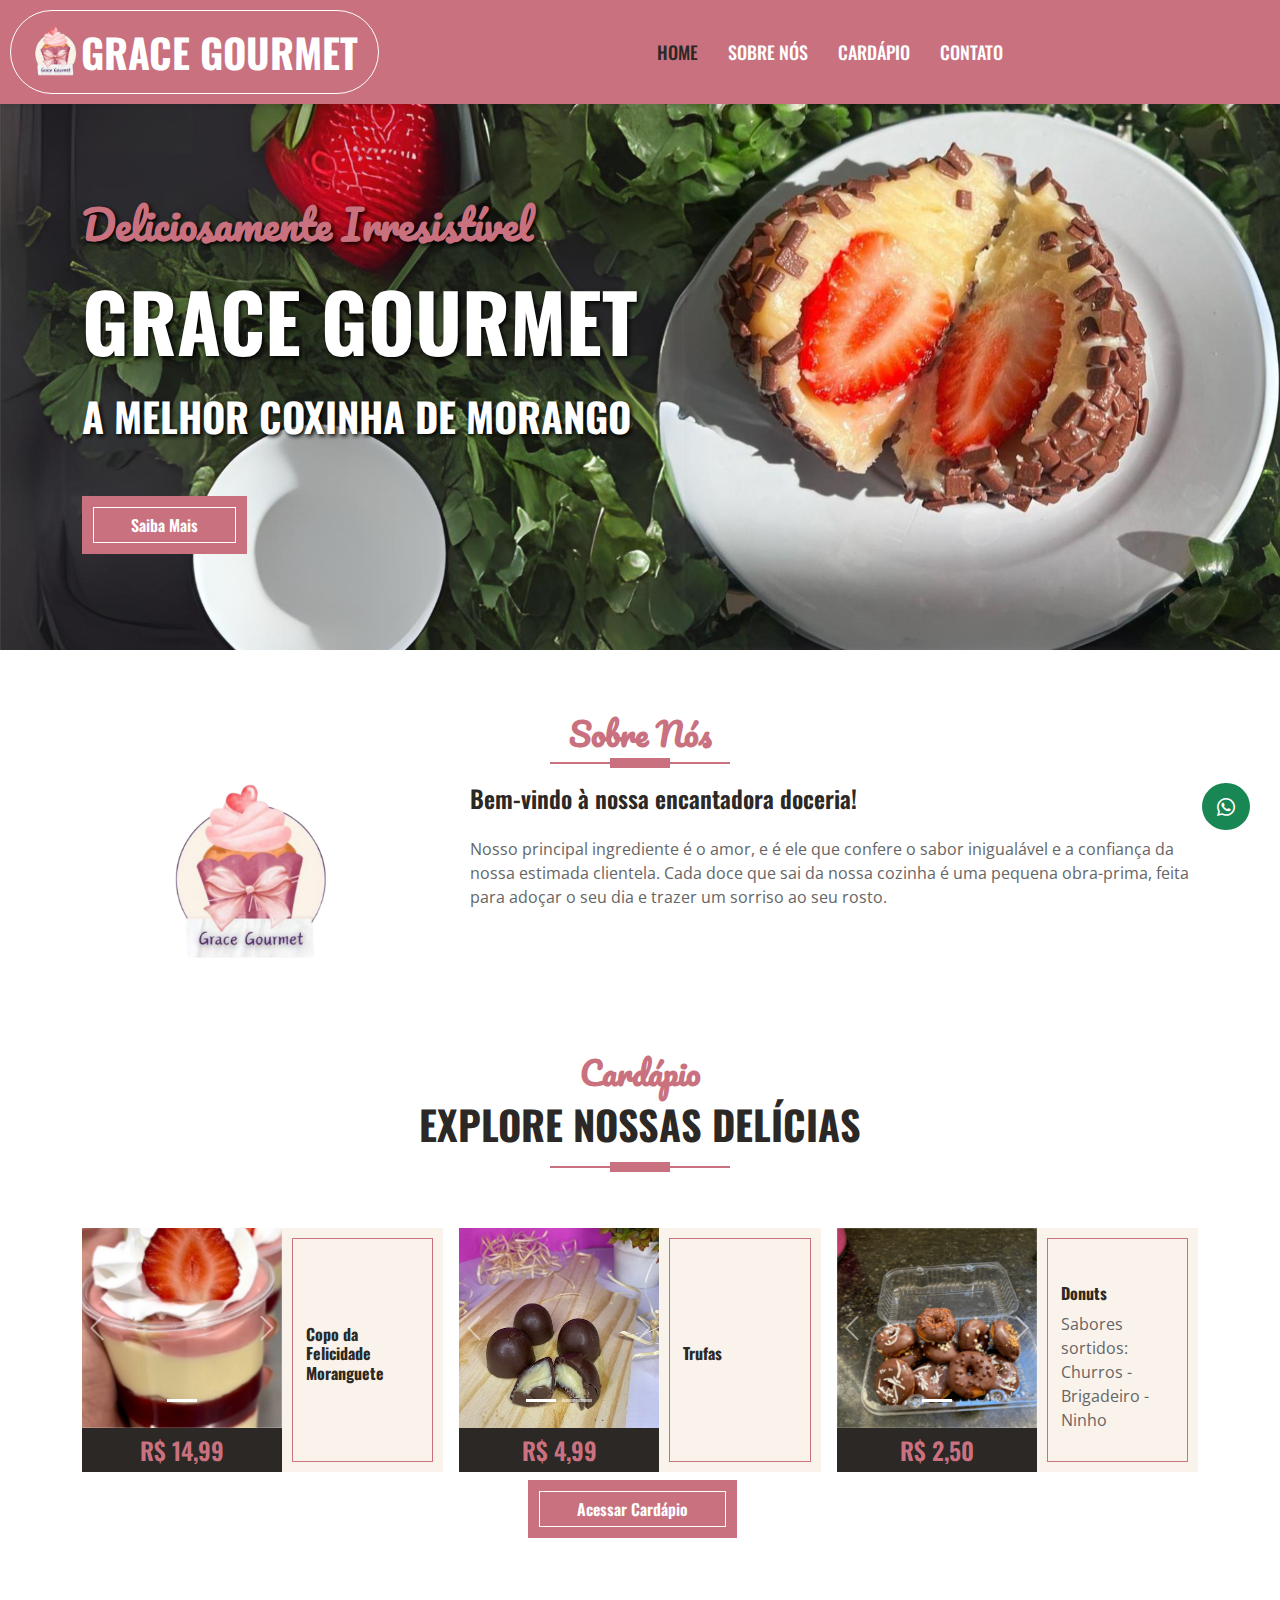
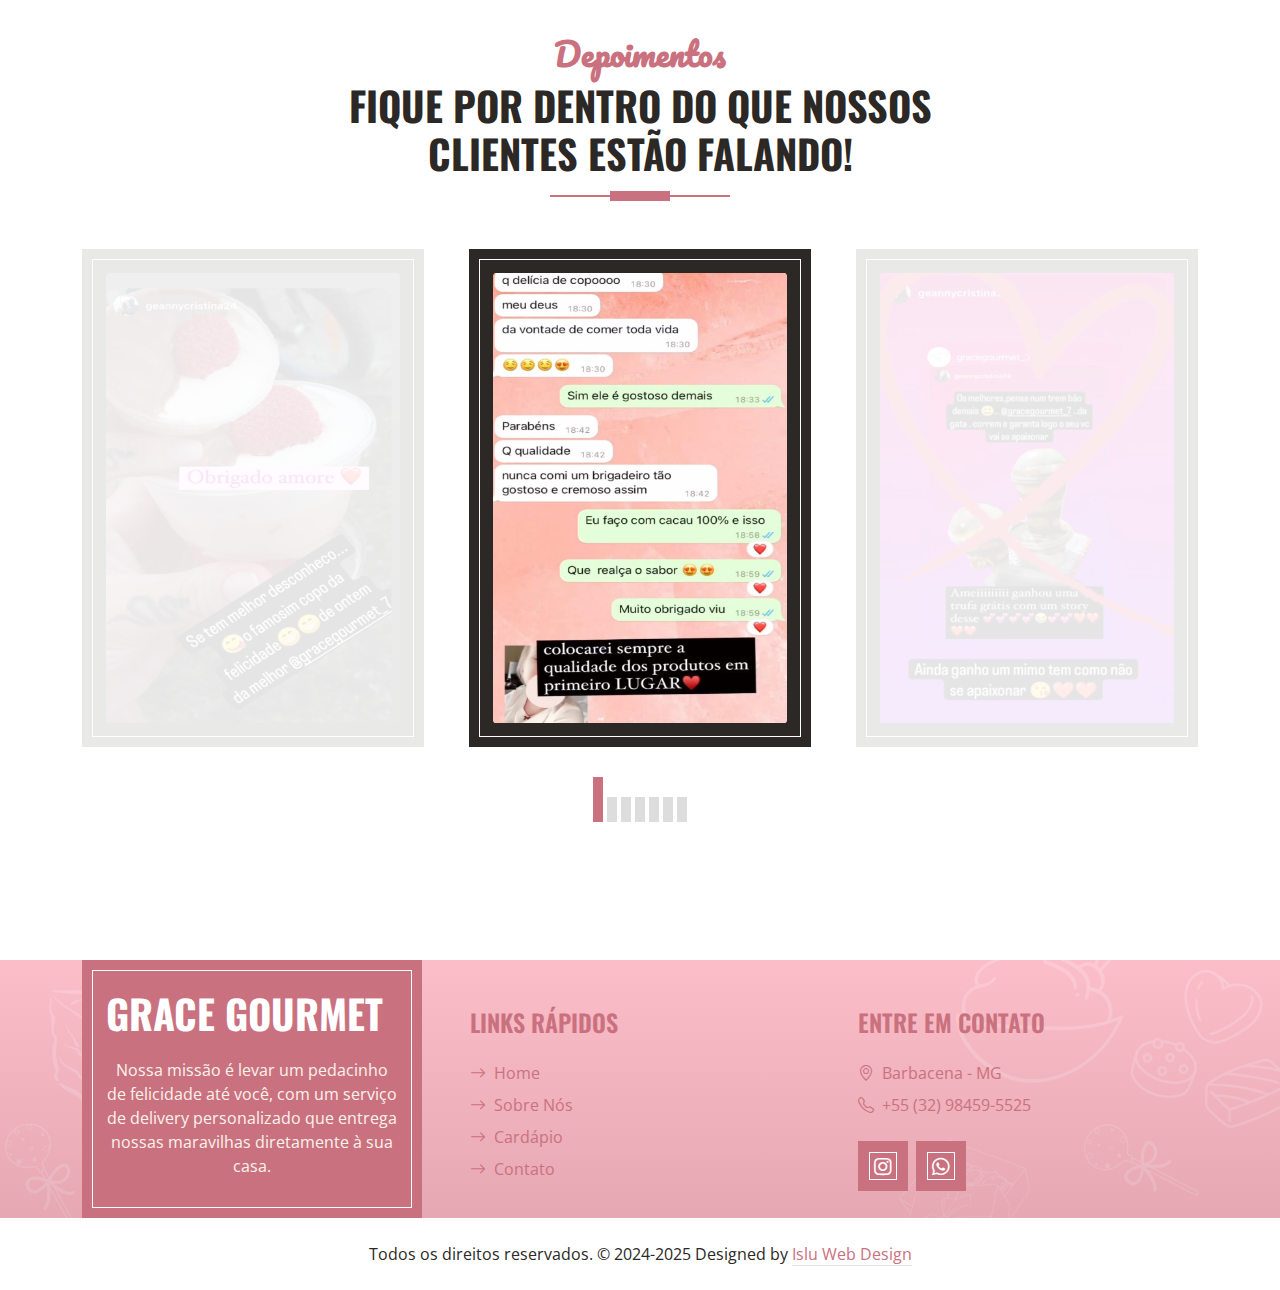
<file: index.html>
<!DOCTYPE html>
<html lang="pt-br">

<head>
    <meta charset="utf-8">
    <title>Grace Gourmet</title>
    <meta content="width=device-width, initial-scale=1.0" name="viewport">
    <meta name="keywords" content="Grace Gourmet, Doces, Confeitaria, Barbacena, Delivery, Doces Personalizados, Bolos, Tortas, Copos da Felicidade, Brownie, Bombom, Trufa, Islu Web Design">
    <meta content="Delivery Personalizado Grace Gourmet - ISLU Web Design" name="description">
    <meta property="og:image" content="img/logo_grace.png">
    <meta property="og:image:secure_url" content="img/logo_grace.png">
    <meta property="og:image:type" content="image/png">
    <meta property="og:image:width" content="800">
    <meta property="og:image:height" content="600">
    <meta property="og:image:alt" content="Grace Gourmet">
    <meta property="og:title" content="Grace Gourmet">
    <meta name="author" content="ISLU Web Design">
    <!-- Favicon -->
    <link href="img/logo_grace.png" rel="icon">

    <!-- Google Web Fonts -->
    <link rel="preconnect" href="https://fonts.googleapis.com">
    <link rel="preconnect" href="https://fonts.gstatic.com" crossorigin>
    <link href="https://fonts.googleapis.com/css2?family=Open+Sans:wght@400;600&family=Oswald:wght@500;600;700&family=Pacifico&display=swap" rel="stylesheet"> 

    <!-- Icon Font Stylesheet -->
    <link href="https://cdnjs.cloudflare.com/ajax/libs/font-awesome/5.10.0/css/all.min.css" rel="stylesheet">
    <link href="https://cdn.jsdelivr.net/npm/bootstrap-icons@1.4.1/font/bootstrap-icons.css" rel="stylesheet">

    <!-- Libraries Stylesheet -->
    <link href="lib/owlcarousel/assets/owl.carousel.min.css" rel="stylesheet">

    <!-- Customized Bootstrap Stylesheet -->
    <link href="css/bootstrap.min.css" rel="stylesheet">

    <!-- Template Stylesheet -->
    <link href="css/style.css" rel="stylesheet">
</head>

<body> 
    <!-- Navbar Start -->
    <nav class="navbar navbar-expand-lg bg-primary navbar-dark shadow-sm py-3 py-lg-0 px-3 px-lg-0">
        <a href="index.html" class="navbar-brand bg-primary d-inline-flex align-items-center justify-content-center py-3 logo-nav">  <!-- d-lg-none -->
            <img src="img/logo_grace.png" alt="Logo" style="width: 50px;">
            <h1 class="m-0 text-uppercase text-white">
                <!-- <i class="fa fa-birthday-cake fs-1 text-primary me-3"></i> -->
                Grace Gourmet
            </h1>
        </a>
        <button class="navbar-toggler" type="button" data-bs-toggle="collapse" data-bs-target="#navbarCollapse">
            <span class="navbar-toggler-icon"></span>
        </button>
        <div class="collapse navbar-collapse" id="navbarCollapse">
            <div class="navbar-nav ms-auto mx-lg-auto py-0">
                <a href="index.html" class="nav-item nav-link active">Home</a>
                <a href="about.html" class="nav-item nav-link">Sobre Nós</a>
                <a href="menu.html" class="nav-item nav-link">Cardápio</a>
                <a href="contact.html" class="nav-item nav-link">Contato</a> 
            </div> 
        </div>
    </nav>
    <!-- Navbar End -->

    <!-- Button WhatsApp -->  
    <a type="button" class="btn btn-success btn-lg btn-whatsapp" href="https://wa.link/m60xr7" target="_blank">
        <i class="bi bi-whatsapp"></i>
    </a>
    <!-- Button WhatsApp End -->

    <!-- Hero Start -->
    <div class="container-fluid bg-primary py-5 mb-5 hero-header">
        <div class="container py-5">
            <div class="row justify-content-start">
                <div class="col-lg-8 text-center text-lg-start">
                    <h1 class="font-secondary text-primary mb-4 text-shadow">Deliciosamente Irresistível</h1>
                    <h1 class="display-1 text-uppercase text-white text-shadow mb-4">Grace Gourmet</h1>
                    <h1 class="text-uppercase text-white text-shadow">A Melhor Coxinha de Morango</h1>
                    <div class="d-flex align-items-center justify-content-center justify-content-lg-start pt-5">
                        <a href="menu.html" class="btn btn-primary border-inner py-3 px-5 me-5">Saiba Mais</a> 
                    </div>
                </div>
            </div>
        </div>
    </div>
    <!-- Hero End --> 

    <!-- About Start -->
    <div class="container-fluid pt-3">
        <div class="container">
            <div class="section-title position-relative text-center mx-auto mb-3 pb-2" style="max-width: 600px;">
                <h2 class="text-primary font-secondary">Sobre Nós</h2>
                <!-- <h1 class="display-6 text-uppercase"> Bem Vindo a Grace Gourmet</h1> -->
            </div>
            <div class="row gx-5">
                <div class="col-lg-4 col-5 mb-3 mb-lg-0" style="vertical-align: middle;">
                    <div class="position-relative h-100" style="display: flex; justify-content: center; align-items: center; min-height: 100px; max-height: 180px; ">
                        <img class="position-absolute  h-100" src="img/logo_grace.png" style="object-fit: cover;">
                    </div>
                </div>
                <div class="col-lg-8 col-7 pb-5">
                    <h4 class="mb-4">Bem-vindo à nossa encantadora doceria! </h4>
                    <p class="mb-5">
                        Nosso principal ingrediente é o amor, e é ele que confere o sabor inigualável e a confiança da nossa estimada clientela. Cada doce que sai da nossa cozinha é uma pequena obra-prima, feita para adoçar o seu dia e trazer um sorriso ao seu rosto.
                    </p>
                </div>
            </div>
        </div>
    </div>
    <!-- About End -->

    <!-- Products Start -->
    <div class="container-fluid about py-5">
        <div class="container">
            <div class="section-title position-relative text-center mx-auto mb-5 pb-3" style="max-width: 600px;">
                <h2 class="text-primary font-secondary">Cardápio</h2>
                <h1 class="display-8 text-uppercase">Explore Nossas Delícias</h1>
            </div>
            <div class="tab-class text-center"> 
                <div class="row g-3" id="produtos-sortidos"></div>
                <div class="col-12 text-center">
                    <a href="menu.html" class="btn btn-primary border-inner py-3 px-5 me-3">Acessar Cardápio</a> 
                </div>
            </div> 
        </div>
    </div>
    <!-- Products End -->

    <!-- Testimonial Start -->
    <div class="container-fluid py-5">
        <div class="container">
            <div class="section-title position-relative text-center mx-auto mb-5 pb-3" style="max-width: 600px;">
                <h2 class="text-primary font-secondary">Depoimentos</h2>
                <h1 class="display-8 text-uppercase">Fique por dentro do que nossos clientes estão falando!</h1>
            </div>
            <div class="owl-carousel testimonial-carousel" id="testimonial-carousel">
                <div class="testimonial-item bg-dark text-white border-inner p-4">
                    <div class="d-flex align-items-center">
                        <img class="img-fluid flex-shrink-0" src="img/depoimentos/1.jpg" style=" height: 450px;"> 
                    </div> 
                </div>
                <div class="testimonial-item bg-dark text-white border-inner p-4">
                    <div class="d-flex align-items-center">
                        <img class="img-fluid flex-shrink-0" src="img/depoimentos/2.jpg" style=" height: 450px;"> 
                    </div>
                </div>
                <div class="testimonial-item bg-dark text-white border-inner p-4">
                    <div class="d-flex align-items-center">
                        <img class="img-fluid flex-shrink-0" src="img/depoimentos/3.jpg" style=" height: 450px;"> 
                    </div>
                </div>
                <div class="testimonial-item bg-dark text-white border-inner p-4">
                    <div class="d-flex align-items-center">
                        <img class="img-fluid flex-shrink-0" src="img/depoimentos/4.jpg" style=" height: 450px;"> 
                    </div>
                </div>
                <div class="testimonial-item bg-dark text-white border-inner p-4">
                    <div class="d-flex align-items-center">
                        <img class="img-fluid flex-shrink-0" src="img/depoimentos/5.jpg" style=" height: 450px;"> 
                    </div>
                </div>
                <div class="testimonial-item bg-dark text-white border-inner p-4">
                    <div class="d-flex align-items-center">
                        <img class="img-fluid flex-shrink-0" src="img/depoimentos/6.jpg" style=" height: 450px;"> 
                    </div>
                </div>
                <div class="testimonial-item bg-dark text-white border-inner p-4">
                    <div class="d-flex align-items-center">
                        <img class="img-fluid flex-shrink-0" src="img/depoimentos/7.jpg" style=" height: 450px;"> 
                    </div>
                </div>
                
            </div>
        </div>
    </div>
    <!-- Testimonial End -->
    

    <!-- Footer Start -->
    <div class="container-fluid bg-img text-secondary" style="margin-top: 90px">
        <div class="container">
            <div class="row gx-5">
                <div class="col-lg-4 col-md-6">
                    <div class="d-flex flex-column align-items-center justify-content-center text-center h-100 bg-primary border-inner p-4">
                        <a href="index.html" class="navbar-brand">
                            <h1 class="m-0 text-uppercase text-white">Grace Gourmet</h1>
                        </a>
                        <p class="mt-3">Nossa missão é levar um pedacinho de felicidade até você, com um serviço de delivery personalizado que entrega nossas maravilhas diretamente à sua casa.</p>
                    </div>
                </div>
                <div class="col-lg-8 col-md-6">
                    <div class="row gx-5">
                        <div class="col-lg-6 col-6 pt-5 mb-2">
                            <h4 class="text-primary text-uppercase mb-4"> Links Rápidos</h4>
                            <div class="d-flex flex-column justify-content-start">
                                <a class="mb-2" href="index.html"><i class="bi bi-arrow-right text-primary me-2"></i>Home</a>
                                <a class="mb-2" href="about.html"><i class="bi bi-arrow-right text-primary me-2"></i>Sobre Nós</a>
                                <a class="mb-2" href="menu.html"><i class="bi bi-arrow-right text-primary me-2"></i>Cardápio</a>
                                <a class="mb-2" href="contact.html"><i class="bi bi-arrow-right text-primary me-2"></i>Contato</a> 
                            </div>
                        </div> 
                        <div class="col-lg-6 col-6 pt-5 mb-3 text-primary">
                            <h4 class="text-primary text-uppercase mb-4">Entre em Contato</h4>
                            <div class="d-flex mb-2">
                                <i class="bi bi-geo-alt me-2"></i>
                                <p class="mb-0">Barbacena - MG</p>
                            </div>
                            <!-- <div class="d-flex mb-2">
                                <i class="bi bi-envelope-open me-2"></i>
                                <p class="mb-0">email@example.com</p>
                            </div> -->
                            <div class="d-flex mb-2">
                                <i class="bi bi-telephone me-2"></i>
                                <p class="mb-0">+55 (32) 98459-5525</p>
                            </div>
                            <div class="d-flex mt-4">
                                <a class="btn btn-lg btn-primary btn-lg-square border-inner rounded-0 me-2" href="https://www.instagram.com/gracegourmet_7/" target="_blank"><i class="fab fa-instagram fw-normal"></i></a>
                                <!-- <a class="btn btn-lg btn-primary btn-lg-square border-inner rounded-0 me-2" href="#"><i class="fab fa-facebook-f fw-normal"></i></a> -->
                                <a class="btn btn-lg btn-primary btn-lg-square border-inner rounded-0 me-2" href="https://wa.link/m60xr7" target="_blank"><i class="fab fa-whatsapp fw-normal"></i></a>
                            </div>
                        </div>
                        
                    </div>
                </div>
            </div>
        </div>
    </div>
    <div class="container-fluid text-dark py-4 bg-light">
        <div class="container text-center">
            <p class="mb-0"> Todos os direitos reservados. &copy; 2024-2025 Designed by <a class="text-primary border-bottom" href="https://www.instagram.com/islu.webdesign/" target="_blank">Islu Web Design</a></p>
        </div>
    </div>
    <!-- Footer End -->


    <!-- Back to Top -->
    <a href="#" class="btn btn-primary border-inner py-3 fs-4 back-to-top"><i class="bi bi-arrow-up"></i></a>


    <!-- JavaScript Libraries -->
    <script src="https://code.jquery.com/jquery-3.4.1.min.js"></script>
    <script src="https://cdn.jsdelivr.net/npm/bootstrap@5.0.0/dist/js/bootstrap.bundle.min.js"></script>
    <script src="lib/easing/easing.min.js"></script>
    <script src="lib/waypoints/waypoints.min.js"></script>
    <script src="lib/counterup/counterup.min.js"></script>
    <script src="lib/owlcarousel/owl.carousel.min.js"></script>
    
    <!-- Template Javascript --> 
    <script src="js/main.js"></script>
    <script src="js/produtos.js"></script>
</body>

</html>
</file>
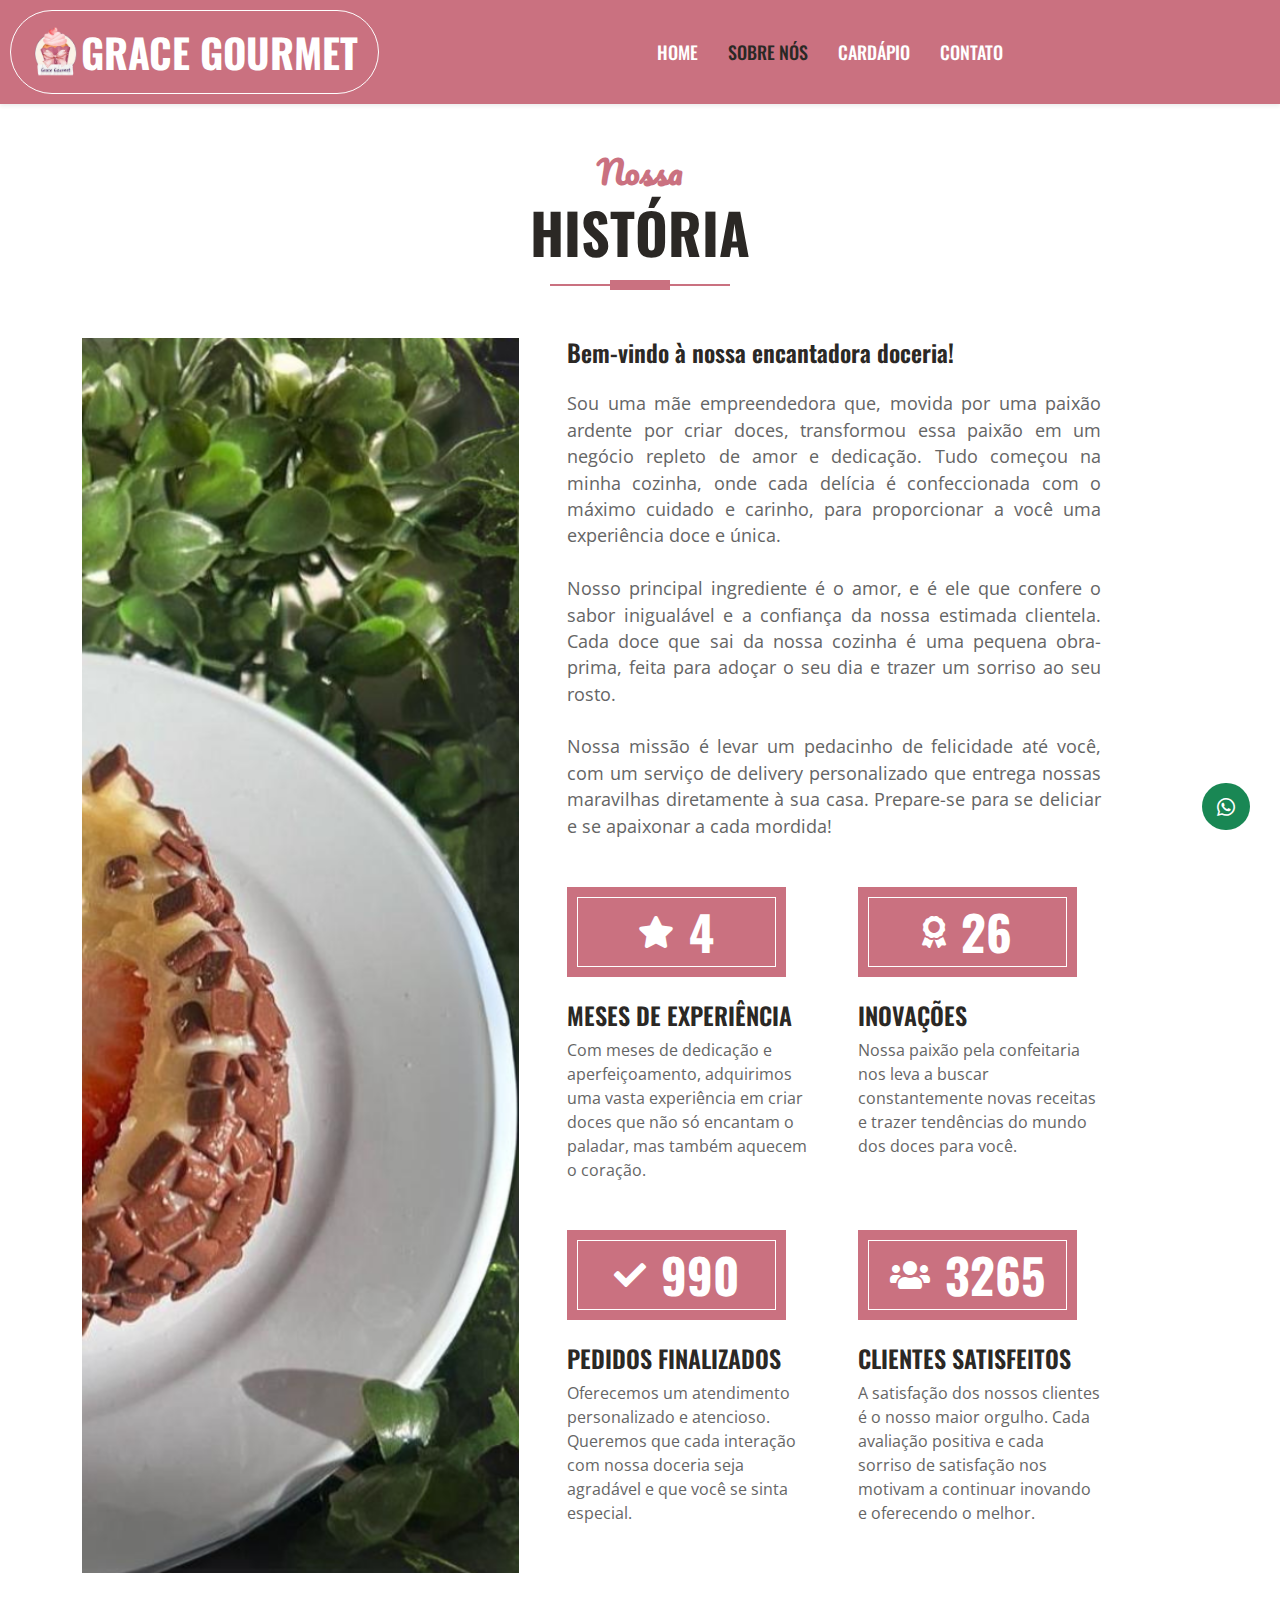
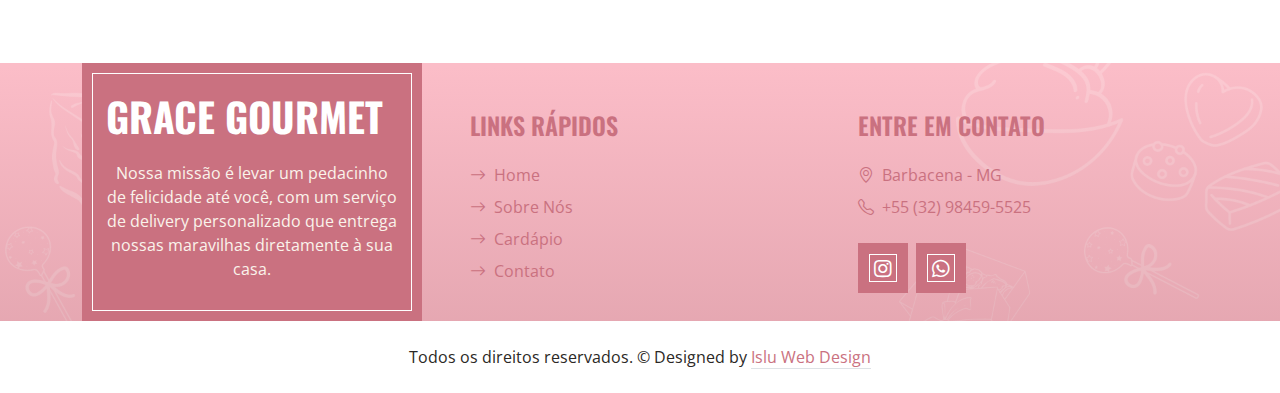
<file: about.html>
<!DOCTYPE html>
<html lang="pt-br">

<head>
    <meta charset="utf-8">
    <title>Grace Gourmet</title>

    <meta content="width=device-width, initial-scale=1.0" name="viewport">
    <meta name="keywords" content="Grace Gourmet, Doces, Confeitaria, Barbacena, Delivery, Doces Personalizados, Bolos, Tortas, Copos da Felicidade, Brownie, Bombom, Trufa, Islu Web Design">
    <meta content="Delivery Personalizado Grace Gourmet - ISLU Web Design" name="description">
    <meta name="author" content="ISLU Web Design">

    <!-- Favicon -->
    <link href="img/logo_grace.png" rel="icon">

    <!-- Google Web Fonts -->
    <link rel="preconnect" href="https://fonts.googleapis.com">
    <link rel="preconnect" href="https://fonts.gstatic.com" crossorigin>
    <link href="https://fonts.googleapis.com/css2?family=Open+Sans:wght@400;600&family=Oswald:wght@500;600;700&family=Pacifico&display=swap" rel="stylesheet"> 

    <!-- Icon Font Stylesheet -->
    <link href="https://cdnjs.cloudflare.com/ajax/libs/font-awesome/5.10.0/css/all.min.css" rel="stylesheet">
    <link href="https://cdn.jsdelivr.net/npm/bootstrap-icons@1.4.1/font/bootstrap-icons.css" rel="stylesheet">

    <!-- Libraries Stylesheet -->
    <link href="lib/owlcarousel/assets/owl.carousel.min.css" rel="stylesheet">

    <!-- Customized Bootstrap Stylesheet -->
    <link href="css/bootstrap.min.css" rel="stylesheet">

    <!-- Template Stylesheet -->
    <link href="css/style.css" rel="stylesheet">
</head>

<body>

    <!-- Navbar Start -->
    <nav class="navbar navbar-expand-lg bg-primary navbar-dark shadow-sm py-3 py-lg-0 px-3 px-lg-0">
        <a href="index.html" class="navbar-brand bg-primary d-inline-flex align-items-center justify-content-center py-3 logo-nav">  <!-- d-lg-none -->
            <img src="img/logo_grace.png" alt="Logo" style="width: 50px;">
            <h1 class="m-0 text-uppercase text-white">
                <!-- <i class="fa fa-birthday-cake fs-1 text-primary me-3"></i> -->
                Grace Gourmet
            </h1>
        </a>
        <button class="navbar-toggler" type="button" data-bs-toggle="collapse" data-bs-target="#navbarCollapse">
            <span class="navbar-toggler-icon"></span>
        </button>
        <div class="collapse navbar-collapse" id="navbarCollapse">
            <div class="navbar-nav ms-auto mx-lg-auto py-0">
                <a href="index.html" class="nav-item nav-link ">Home</a>
                <a href="about.html" class="nav-item nav-link active">Sobre Nós</a>
                <a href="menu.html" class="nav-item nav-link">Cardápio</a>
                <a href="contact.html" class="nav-item nav-link">Contato</a> 
            </div>
        </div>
    </nav>
    <!-- Navbar End -->

    <!-- Button WhatsApp -->  
    <a type="button" class="btn btn-success btn-lg btn-whatsapp" href="https://wa.link/m60xr7" target="_blank">
        <i class="bi bi-whatsapp"></i>
    </a>
    <!-- Button WhatsApp End -->

    <!-- About Start -->
    <div class="container-fluid pt-5">
        <div class="container">
            <div class="section-title position-relative text-center mx-auto mb-5 pb-3" style="max-width: 600px;">
                <h2 class="text-primary font-secondary">Nossa</h2>
                <h1 class="display-4 text-uppercase">História</h1>
            </div>
            <div class="row gx-5">
                <div class="col-lg-5 mb-5 mb-lg-0" style="min-height: 400px;">
                    <div class="position-relative h-100">
                        <img class="position-absolute w-100 h-100 about-capa" src="img/capa.png" >
                    </div>
                </div>
                <div class="col-lg-6 pb-5">
                    <h4 class="mb-4">Bem-vindo à nossa encantadora doceria!</h4>
                    <p class="mb-5" style="text-align: justify; font-size: 1.1rem;">
                        Sou uma mãe empreendedora que, movida por uma paixão ardente por criar doces, transformou essa paixão em um negócio repleto de amor e dedicação. Tudo começou na minha cozinha, onde cada delícia é confeccionada com o máximo cuidado e carinho, para proporcionar a você uma experiência doce e única.
                        <br><br>
                        Nosso principal ingrediente é o amor, e é ele que confere o sabor inigualável e a confiança da nossa estimada clientela. Cada doce que sai da nossa cozinha é uma pequena obra-prima, feita para adoçar o seu dia e trazer um sorriso ao seu rosto.
                        <br><br>
                        Nossa missão é levar um pedacinho de felicidade até você, com um serviço de delivery personalizado que entrega nossas maravilhas diretamente à sua casa. Prepare-se para se deliciar e se apaixonar a cada mordida! 
                    </p>
                    <div class="row g-5">
                        <div class="col-sm-6">
                            <div class="d-flex align-items-center justify-content-center bg-primary border-inner mb-4" style="width: 90%; gap:15px; height: 90px;">
                                <i class="fa fa-star fa-2x text-white"></i> 
                                <h1 class="display-5 text-white mb-0" data-toggle="counter-up">10</h1>
                            </div>
                            <h4 class="text-uppercase">Meses de Experiência</h4>
                            <p class="mb-0">
                                Com meses de dedicação e aperfeiçoamento, adquirimos uma vasta experiência em criar doces que não só encantam o paladar, mas também aquecem o coração.
                            </p>
                        </div> 
                        
                        <div class="col-sm-6">
                            <div class="d-flex align-items-center justify-content-center bg-primary border-inner mb-4" style="width: 90%; gap:15px; height: 90px;">
                                <i class="fa fa-award fa-2x text-white"></i> 
                                <h1 class="display-5 text-white mb-0" data-toggle="counter-up">70</h1>
                            </div>
                            <h4 class="text-uppercase">Inovações</h4>
                            <p class="mb-0">Nossa paixão pela confeitaria nos leva a buscar constantemente novas receitas e trazer tendências do mundo dos doces para você.</p>
                        </div> 
                        
                        <div class="col-sm-6">
                            <div class="d-flex align-items-center justify-content-center bg-primary border-inner mb-4" style="width: 90%; gap:15px; height: 90px;">
                                <i class="fa fa-check fa-2x text-white"></i> 
                                <h1 class="display-5 text-white mb-0" data-toggle="counter-up">990</h1>
                            </div>
                            <h4 class="text-uppercase">Pedidos Finalizados</h4>
                            <p class="mb-0">Oferecemos um atendimento personalizado e atencioso. Queremos que cada interação com nossa doceria seja agradável e que você se sinta especial.</p>
                        </div> 
                        
                        <div class="col-sm-6">
                            <div class="d-flex align-items-center justify-content-center bg-primary border-inner mb-4" style="width: 90%; gap:15px; height: 90px;">
                                <i class="fa fa-users fa-2x text-white"></i> 
                                <h1 class="display-5 text-white mb-0" data-toggle="counter-up">3265</h1>
                            </div>
                            <h4 class="text-uppercase">Clientes Satisfeitos</h4>
                            <p class="mb-0">A satisfação dos nossos clientes é o nosso maior orgulho. Cada avaliação positiva e cada sorriso de satisfação nos motivam a continuar inovando e oferecendo o melhor.</p>
                        </div> 
                    </div>
                </div>
            </div>
        </div>
    </div>
    <!-- About End -->


    <!-- Footer Start -->
    <div class="container-fluid bg-img text-secondary" style="margin-top: 90px">
        <div class="container">
            <div class="row gx-5">
                <div class="col-lg-4 col-md-6">
                    <div class="d-flex flex-column align-items-center justify-content-center text-center h-100 bg-primary border-inner p-4">
                        <a href="index.html" class="navbar-brand">
                            <h1 class="m-0 text-uppercase text-white">Grace Gourmet</h1>
                        </a>
                        <p class="mt-3">Nossa missão é levar um pedacinho de felicidade até você, com um serviço de delivery personalizado que entrega nossas maravilhas diretamente à sua casa.</p>
                    </div>
                </div>
                <div class="col-lg-8 col-md-6">
                    <div class="row gx-5">
                        <div class="col-lg-6 col-6 pt-5 mb-2">
                            <h4 class="text-primary text-uppercase mb-4"> Links Rápidos</h4>
                            <div class="d-flex flex-column justify-content-start">
                                <a class="mb-2" href="index.html"><i class="bi bi-arrow-right text-primary me-2"></i>Home</a>
                                <a class="mb-2" href="about.html"><i class="bi bi-arrow-right text-primary me-2"></i>Sobre Nós</a>
                                <a class="mb-2" href="menu.html"><i class="bi bi-arrow-right text-primary me-2"></i>Cardápio</a>
                                <a class="mb-2" href="contact.html"><i class="bi bi-arrow-right text-primary me-2"></i>Contato</a> 
                            </div>
                        </div> 
                        <div class="col-lg-6 col-6 pt-5 mb-3 text-primary">
                            <h4 class="text-primary text-uppercase mb-4">Entre em Contato</h4>
                            <div class="d-flex mb-2">
                                <i class="bi bi-geo-alt me-2"></i>
                                <p class="mb-0">Barbacena - MG</p>
                            </div>
                            <!-- <div class="d-flex mb-2">
                                <i class="bi bi-envelope-open me-2"></i>
                                <p class="mb-0">email@example.com</p>
                            </div> -->
                            <div class="d-flex mb-2">
                                <i class="bi bi-telephone me-2"></i>
                                <p class="mb-0">+55 (32) 98459-5525</p>
                            </div>
                            <div class="d-flex mt-4">
                                <a class="btn btn-lg btn-primary btn-lg-square border-inner rounded-0 me-2" href="https://www.instagram.com/gracegourmet_7/" target="_blank"><i class="fab fa-instagram fw-normal"></i></a>
                                <!-- <a class="btn btn-lg btn-primary btn-lg-square border-inner rounded-0 me-2" href="#"><i class="fab fa-facebook-f fw-normal"></i></a> -->
                                <a class="btn btn-lg btn-primary btn-lg-square border-inner rounded-0 me-2" href="https://wa.link/m60xr7" target="_blank"><i class="fab fa-whatsapp fw-normal"></i></a>
                            </div>
                        </div>
                        
                    </div>
                </div>
            </div>
        </div>
    </div>
    <div class="container-fluid text-dark py-4 bg-light">
        <div class="container text-center">
            <p class="mb-0"> Todos os direitos reservados. &copy; Designed by <a class="text-primary border-bottom" href="https://www.instagram.com/islu.webdesign/" target="_blank">Islu Web Design</a></p>
        </div>
    </div>
    <!-- Footer End -->


    <!-- Back to Top -->
    <a href="#" class="btn btn-primary border-inner py-3 fs-4 back-to-top"><i class="bi bi-arrow-up"></i></a>


    <!-- JavaScript Libraries -->
    <script src="https://code.jquery.com/jquery-3.4.1.min.js"></script>
    <script src="https://cdn.jsdelivr.net/npm/bootstrap@5.0.0/dist/js/bootstrap.bundle.min.js"></script>
    <script src="lib/easing/easing.min.js"></script>
    <script src="lib/waypoints/waypoints.min.js"></script>
    <script src="lib/counterup/counterup.min.js"></script>
    <script src="lib/owlcarousel/owl.carousel.min.js"></script>

    <!-- Template Javascript -->
    <script src="js/main.js"></script>
</body>

</html>
</file>
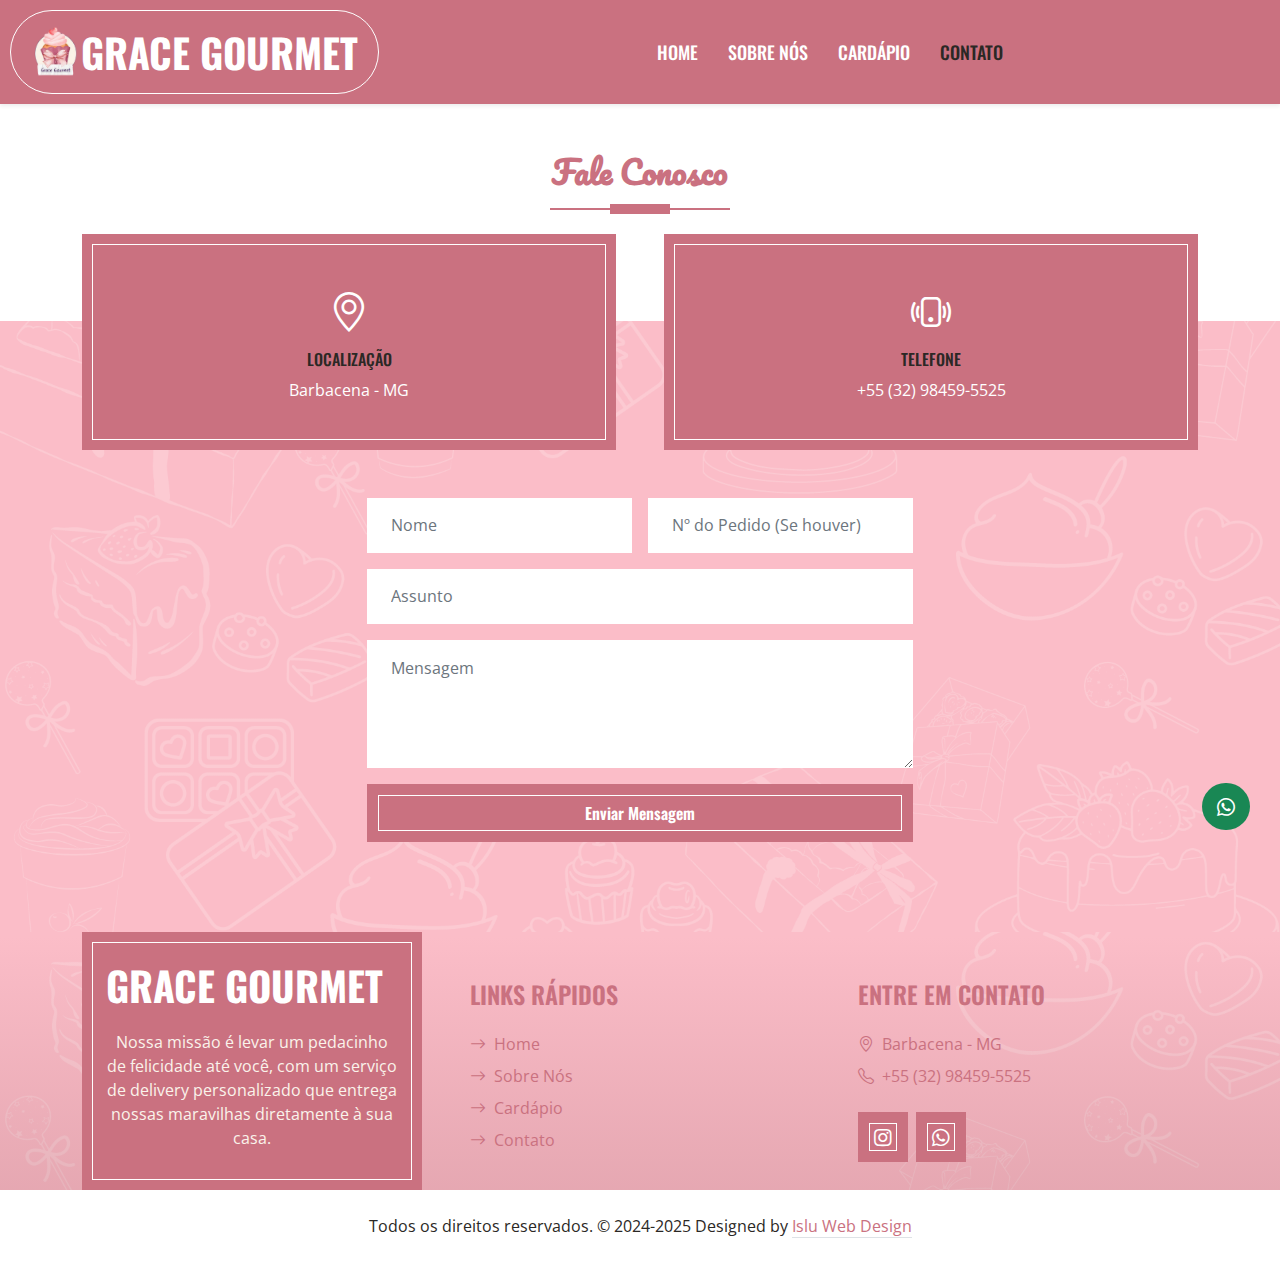
<file: contact.html>
<!DOCTYPE html>
<html lang="pt-br">

<head>
    <meta charset="utf-8">
    <title>Grace Gourmet</title>
    <meta content="width=device-width, initial-scale=1.0" name="viewport">
    <meta name="keywords" content="Grace Gourmet, Doces, Confeitaria, Barbacena, Delivery, Doces Personalizados, Bolos, Tortas, Copos da Felicidade, Brownie, Bombom, Trufa, Islu Web Design">
    <meta content="Delivery Personalizado Grace Gourmet - ISLU Web Design" name="description">
    <meta name="author" content="ISLU Web Design">

    <!-- Favicon -->
    <link href="img/logo_grace.png" rel="icon">

    <!-- Google Web Fonts -->
    <link rel="preconnect" href="https://fonts.googleapis.com">
    <link rel="preconnect" href="https://fonts.gstatic.com" crossorigin>
    <link href="https://fonts.googleapis.com/css2?family=Open+Sans:wght@400;600&family=Oswald:wght@500;600;700&family=Pacifico&display=swap" rel="stylesheet"> 

    <!-- Icon Font Stylesheet -->
    <link href="https://cdnjs.cloudflare.com/ajax/libs/font-awesome/5.10.0/css/all.min.css" rel="stylesheet">
    <link href="https://cdn.jsdelivr.net/npm/bootstrap-icons@1.4.1/font/bootstrap-icons.css" rel="stylesheet">

    <!-- Libraries Stylesheet -->
    <link href="lib/owlcarousel/assets/owl.carousel.min.css" rel="stylesheet">

    <!-- Customized Bootstrap Stylesheet -->
    <link href="css/bootstrap.min.css" rel="stylesheet">

    <!-- Template Stylesheet -->
    <link href="css/style.css" rel="stylesheet">
</head>

<body> 
    <!-- Navbar Start -->
    <nav class="navbar navbar-expand-lg bg-primary navbar-dark shadow-sm py-3 py-lg-0 px-3 px-lg-0">
        <a href="index.html" class="navbar-brand bg-primary d-inline-flex align-items-center justify-content-center py-3 logo-nav">  <!-- d-lg-none -->
            <img src="img/logo_grace.png" alt="Logo" style="width: 50px;">
            <h1 class="m-0 text-uppercase text-white">
                <!-- <i class="fa fa-birthday-cake fs-1 text-primary me-3"></i> -->
                Grace Gourmet
            </h1>
        </a>
        <button class="navbar-toggler" type="button" data-bs-toggle="collapse" data-bs-target="#navbarCollapse">
            <span class="navbar-toggler-icon"></span>
        </button>
        <div class="collapse navbar-collapse" id="navbarCollapse">
            <div class="navbar-nav ms-auto mx-lg-auto py-0">
                <a href="index.html" class="nav-item nav-link ">Home</a>
                <a href="about.html" class="nav-item nav-link">Sobre Nós</a>
                <a href="menu.html" class="nav-item nav-link">Cardápio</a>
                <a href="contact.html" class="nav-item nav-link active">Contato</a> 
            </div>
        </div>
    </nav>
    <!-- Navbar End --> 

    <!-- Button WhatsApp -->  
        <a type="button" class="btn btn-success btn-lg btn-whatsapp" href="https://wa.link/m60xr7" target="_blank">
            <i class="bi bi-whatsapp"></i>
        </a>
    <!-- Button WhatsApp End -->

    <div class="section-title position-relative text-center mx-auto pb-3 mt-5" style="max-width: 600px;">
        <h2 class="text-primary font-secondary">Fale Conosco</h2> 
    </div>

    <!-- Contact Start -->
    <div class="container-fluid contact position-relative px-5" style="margin-top: 20px;">
        <div class="container"> 

            <div class="row g-5 mb-5">
                <div class="col-lg-6 col-md-6">
                    <div class="bg-primary border-inner text-center text-white p-5">
                        <i class="bi bi-geo-alt fs-1 text-white"></i>
                        <h6 class="text-uppercase my-2">Localização</h6>
                        <span>Barbacena - MG</span>
                    </div>
                </div>
                <!-- <div class="col-lg-4 col-md-6">
                    <div class="bg-primary border-inner text-center text-white p-5">
                        <i class="bi bi-envelope-open fs-1 text-white"></i>
                        <h6 class="text-uppercase my-2">E-mail</h6>
                        <span>email@example.com</span>
                    </div>
                </div> -->
                <div class="col-lg-6 col-md-6">
                    <div class="bg-primary border-inner text-center text-white p-5">
                        <i class="bi bi-phone-vibrate fs-1 text-white"></i>
                        <h6 class="text-uppercase my-2">Telefone</h6>
                        <span>+55 (32) 98459-5525</span>
                    </div>
                </div>
            </div>
            <div class="row justify-content-center">
                <div class="col-lg-6">
                    <form>
                        <div class="row g-3">
                            <div class="col-sm-6">
                                <input type="text" class="form-control bg-light border-0 px-4" placeholder="Nome" style="height: 55px;" id="nome">
                            </div>
                            <!-- <div class="col-sm-6">
                                <input type="email" class="form-control bg-light border-0 px-4" placeholder="E-mail" style="height: 55px;" id="email">
                            </div> -->
                            <div class="col-sm-6">
                                <input type="number" class="form-control bg-light border-0 px-4" placeholder="Nº do Pedido (Se houver)" style="height: 55px;" id="pedido">
                            </div>
                            <div class="col-sm-12">
                                <input type="text" class="form-control bg-light border-0 px-4" placeholder="Assunto" style="height: 55px;" id="assunto">
                            </div>
                            <div class="col-sm-12">
                                <textarea class="form-control bg-light border-0 px-4 py-3" rows="4" placeholder="Mensagem" id="mensagem"></textarea>
                            </div>
                            <div class="col-sm-12">
                                <button class="btn btn-primary border-inner w-100 py-3" type="button" onclick="sendMessage()">Enviar Mensagem</button>
                            </div>
                        </div>
                    </form>
                </div>
            </div>
        </div>
    </div>
    <!-- Contact End -->


   <!-- Footer Start -->
   <div class="container-fluid bg-img text-secondary" style="margin-top: 90px">
    <div class="container">
        <div class="row gx-5">
            <div class="col-lg-4 col-md-6">
                <div class="d-flex flex-column align-items-center justify-content-center text-center h-100 bg-primary border-inner p-4">
                    <a href="index.html" class="navbar-brand">
                        <h1 class="m-0 text-uppercase text-white">Grace Gourmet</h1>
                    </a>
                    <p class="mt-3">Nossa missão é levar um pedacinho de felicidade até você, com um serviço de delivery personalizado que entrega nossas maravilhas diretamente à sua casa.</p>
                </div>
            </div>
            <div class="col-lg-8 col-md-6">
                <div class="row gx-5">
                    <div class="col-lg-6 col-6 pt-5 mb-2">
                        <h4 class="text-primary text-uppercase mb-4"> Links Rápidos</h4>
                        <div class="d-flex flex-column justify-content-start">
                            <a class="mb-2" href="index.html"><i class="bi bi-arrow-right text-primary me-2"></i>Home</a>
                            <a class="mb-2" href="about.html"><i class="bi bi-arrow-right text-primary me-2"></i>Sobre Nós</a>
                            <a class="mb-2" href="menu.html"><i class="bi bi-arrow-right text-primary me-2"></i>Cardápio</a>
                            <a class="mb-2" href="contact.html"><i class="bi bi-arrow-right text-primary me-2"></i>Contato</a> 
                        </div>
                    </div> 
                    <div class="col-lg-6 col-6 pt-5 mb-3 text-primary">
                        <h4 class="text-primary text-uppercase mb-4">Entre em Contato</h4>
                        <div class="d-flex mb-2">
                            <i class="bi bi-geo-alt me-2"></i>
                            <p class="mb-0">Barbacena - MG</p>
                        </div>
                        <!-- <div class="d-flex mb-2">
                            <i class="bi bi-envelope-open me-2"></i>
                            <p class="mb-0">email@example.com</p>
                        </div> -->
                        <div class="d-flex mb-2">
                            <i class="bi bi-telephone me-2"></i>
                            <p class="mb-0">+55 (32) 98459-5525</p>
                        </div>
                        <div class="d-flex mt-4">
                            <a class="btn btn-lg btn-primary btn-lg-square border-inner rounded-0 me-2" href="https://www.instagram.com/gracegourmet_7/" target="_blank"><i class="fab fa-instagram fw-normal"></i></a>
                            <!-- <a class="btn btn-lg btn-primary btn-lg-square border-inner rounded-0 me-2" href="#"><i class="fab fa-facebook-f fw-normal"></i></a> -->
                            <a class="btn btn-lg btn-primary btn-lg-square border-inner rounded-0 me-2" href="https://wa.link/m60xr7" target="_blank"><i class="fab fa-whatsapp fw-normal"></i></a>
                        </div>
                    </div>
                    
                </div>
            </div>
        </div>
    </div>
</div>
<div class="container-fluid text-dark py-4 bg-light">
    <div class="container text-center">
        <p class="mb-0"> Todos os direitos reservados. &copy; 2024-2025 Designed by <a class="text-primary border-bottom" href="https://www.instagram.com/islu.webdesign/" target="_blank">Islu Web Design</a></p>
    </div>
</div>
<!-- Footer End -->


    <!-- Back to Top -->
    <a href="#" class="btn btn-primary border-inner py-3 fs-4 back-to-top"><i class="bi bi-arrow-up"></i></a>


    <!-- JavaScript Libraries -->
    <script src="https://code.jquery.com/jquery-3.4.1.min.js"></script>
    <script src="https://cdn.jsdelivr.net/npm/bootstrap@5.0.0/dist/js/bootstrap.bundle.min.js"></script>
    <script src="lib/easing/easing.min.js"></script>
    <script src="lib/waypoints/waypoints.min.js"></script>
    <script src="lib/counterup/counterup.min.js"></script>
    <script src="lib/owlcarousel/owl.carousel.min.js"></script>

    <!-- Template Javascript -->
    <script src="js/main.js"></script>
    <script src="js/contact.js"></script>
</body>

</html>
</file>
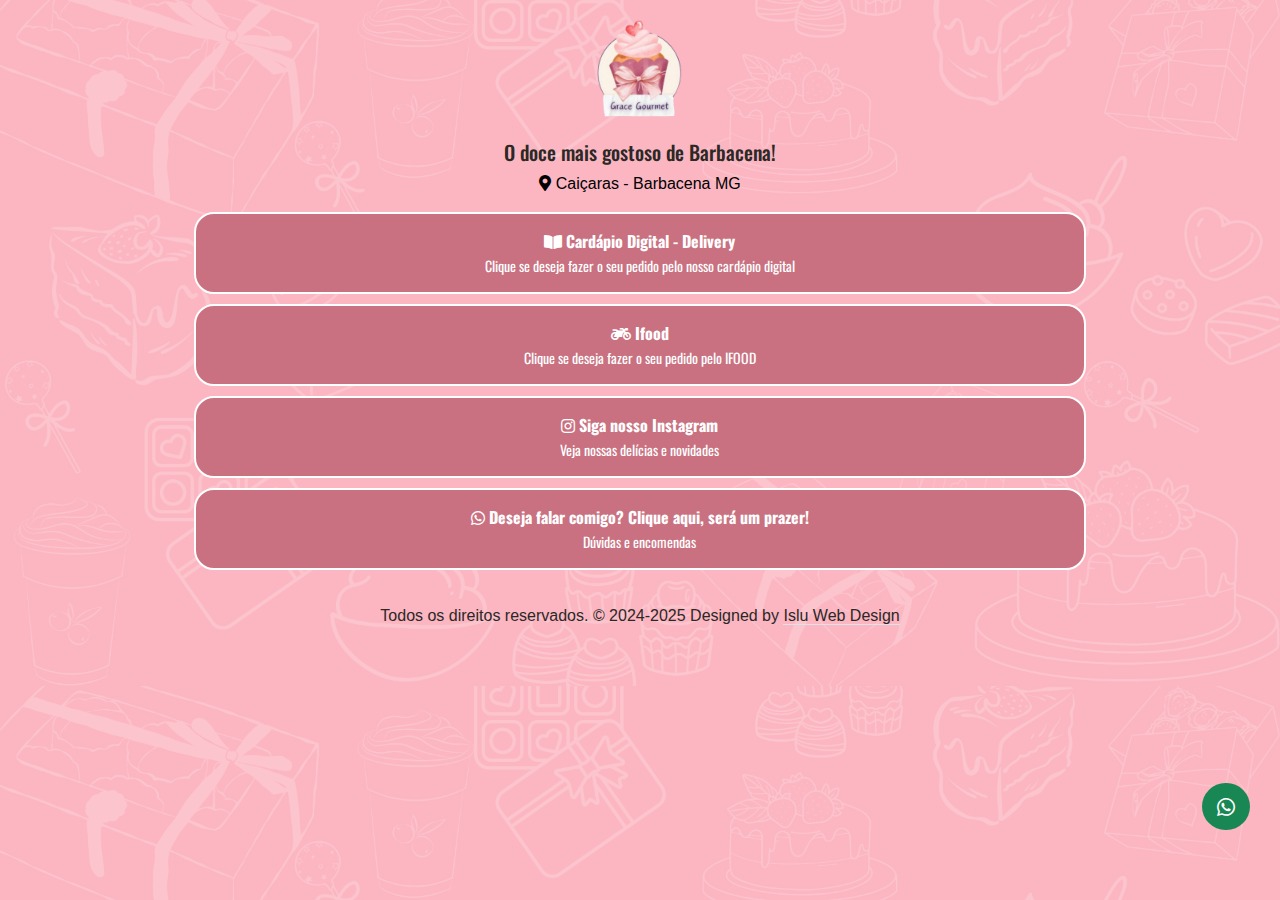
<file: links.html>
<!DOCTYPE html>
<html lang="pt-br">

<head>
    <meta charset="utf-8">
    <title>Grace Gourmet</title>
    <meta content="width=device-width, initial-scale=1.0" name="viewport">
    <meta name="keywords" content="Grace Gourmet, Doces, Confeitaria, Barbacena, Delivery, Doces Personalizados, Bolos, Tortas, Copos da Felicidade, Brownie, Bombom, Trufa, Islu Web Design">
    <meta content="Delivery Personalizado Grace Gourmet - ISLU Web Design" name="description">
    <meta property="og:image" content="img/logo_grace.png">
    <meta property="og:image:secure_url" content="img/logo_grace.png">
    <meta property="og:image:type" content="image/png">
    <meta property="og:image:width" content="800">
    <meta property="og:image:height" content="600">
    <meta property="og:image:alt" content="Grace Gourmet">
    <meta property="og:title" content="Grace Gourmet">
    <meta name="author" content="ISLU Web Design">
    <!-- Favicon -->
    <link href="img/logo_grace.png" rel="icon">

    <!-- Google Web Fonts -->
    <link rel="preconnect" href="https://fonts.googleapis.com">
    <link rel="preconnect" href="https://fonts.gstatic.com" crossorigin>
    <link href="https://fonts.googleapis.com/css2?family=Open+Sans:wght@400;600&family=Oswald:wght@500;600;700&family=Pacifico&display=swap" rel="stylesheet"> 

    <!-- Icon Font Stylesheet -->
    <link href="https://cdnjs.cloudflare.com/ajax/libs/font-awesome/5.10.0/css/all.min.css" rel="stylesheet">
    <link href="https://cdn.jsdelivr.net/npm/bootstrap-icons@1.4.1/font/bootstrap-icons.css" rel="stylesheet">

    <!-- Libraries Stylesheet -->
    <link href="lib/owlcarousel/assets/owl.carousel.min.css" rel="stylesheet">

    <!-- Customized Bootstrap Stylesheet -->
    <link href="css/bootstrap.min.css" rel="stylesheet">

    <!-- Template Stylesheet -->
    <link href="css/style.css" rel="stylesheet">
</head>

<body> 

    <style>
        body {
            background-color: #ffffff;
            background-image: url('img/bg.png');
            background-size: cover;
            background-position: center;
            text-align: center;
            font-family: Arial, sans-serif;
        }
        .logo {
            margin: 20px 0;
        }
        .btn-custom {
            background-color: #c97180;
            color: #ffffff;
            font-weight: bold;
            border-radius: 20px;
            padding: 15px;
            width: 80%;
            margin: 10px auto;
            display: block;
            border: 2px solid #ffffff;
        }

        small{
            font-weight: normal;
        }

        .btn-custom:hover {
            background-color: #c97180;
            color: #000000;
        }
        .icons a {
            margin: 0 10px;
            font-size: 24px;
            color: #5a2d2d;
        }

        .text-muted{
            color: #000000 !important;
        }
    </style>

    <!-- Button WhatsApp -->  
    <a type="button" class="btn btn-success btn-lg btn-whatsapp" href="https://wa.link/m60xr7" target="_blank">
        <i class="bi bi-whatsapp"></i>
    </a>
    <!-- Button WhatsApp End -->

    <div class="container text-center">
        <img src="img/logo_grace.png" alt="Elite dos Doces" class="logo" width="100">
        <h5 class="text-dark">
            O doce mais gostoso de Barbacena!
        </h5>
        <p class="text-muted"><i class="fas fa-map-marker-alt"></i> Caiçaras - Barbacena MG </p>
        
        <!--<div class="icons">
            <a href="https://www.instagram.com/gracegourmet_7/" target="_blank">
                <i class="fab fa-instagram"></i>
            </a>

            <a href="https://wa.me/5532984595525" target="_blank">
                <i class="fab fa-whatsapp"></i>
            </a>
        </div>-->

        <a href="https://deliverygracegourmet.com.br/menu.html" class="btn btn-custom" target="_blank">
            <i class="fas fa-book-open"></i> Cardápio Digital - Delivery
            <br><small>Clique se deseja fazer o seu pedido pelo nosso cardápio digital</small>
        </a>
        <a href="https://www.ifood.com.br/delivery/barbacena-mg/grace-gourmet-caicaras/1ba15c32-5fdf-44a0-9db6-3986d3cd34f5" target="_blank" class="btn btn-custom">
            <i class="fas fa-motorcycle "></i> Ifood
            <br><small>Clique se deseja fazer o seu pedido pelo IFOOD</small>
        </a>
        <a href="https://www.instagram.com/gracegourmet_7/" class="btn btn-custom" target="_blank">
            <i class="fab fa-instagram"></i> Siga nosso Instagram
            <br><small>Veja nossas delícias e novidades</small>
        </a>
        <a href="https://wa.me/5532984595525" class="btn btn-custom" target="_blank">
            <i class="fab fa-whatsapp"></i> Deseja falar comigo? Clique aqui, será um prazer!
            <br><small>Dúvidas e encomendas</small>
        </a>
    </div>

    <div class="container-fluid text-dark py-4 ">
        <div class="container text-center">
            <p class="mb-0"> Todos os direitos reservados. &copy; 2024-2025 Designed by <a class="text-dark border-bottom" href="https://isluwebdesign.com.br/index.html" target="_blank">Islu Web Design</a></p>
        </div>
    </div>
    <!-- Footer End --> 

    <!-- JavaScript Libraries -->
    <script src="https://code.jquery.com/jquery-3.4.1.min.js"></script>
    <script src="https://cdn.jsdelivr.net/npm/bootstrap@5.0.0/dist/js/bootstrap.bundle.min.js"></script>
    <script src="lib/easing/easing.min.js"></script>
    <script src="lib/waypoints/waypoints.min.js"></script>
    <script src="lib/counterup/counterup.min.js"></script>
    <script src="lib/owlcarousel/owl.carousel.min.js"></script>
    
    <!-- Template Javascript --> 
    <script src="js/main.js"></script> 
</body>

</html>
</file>
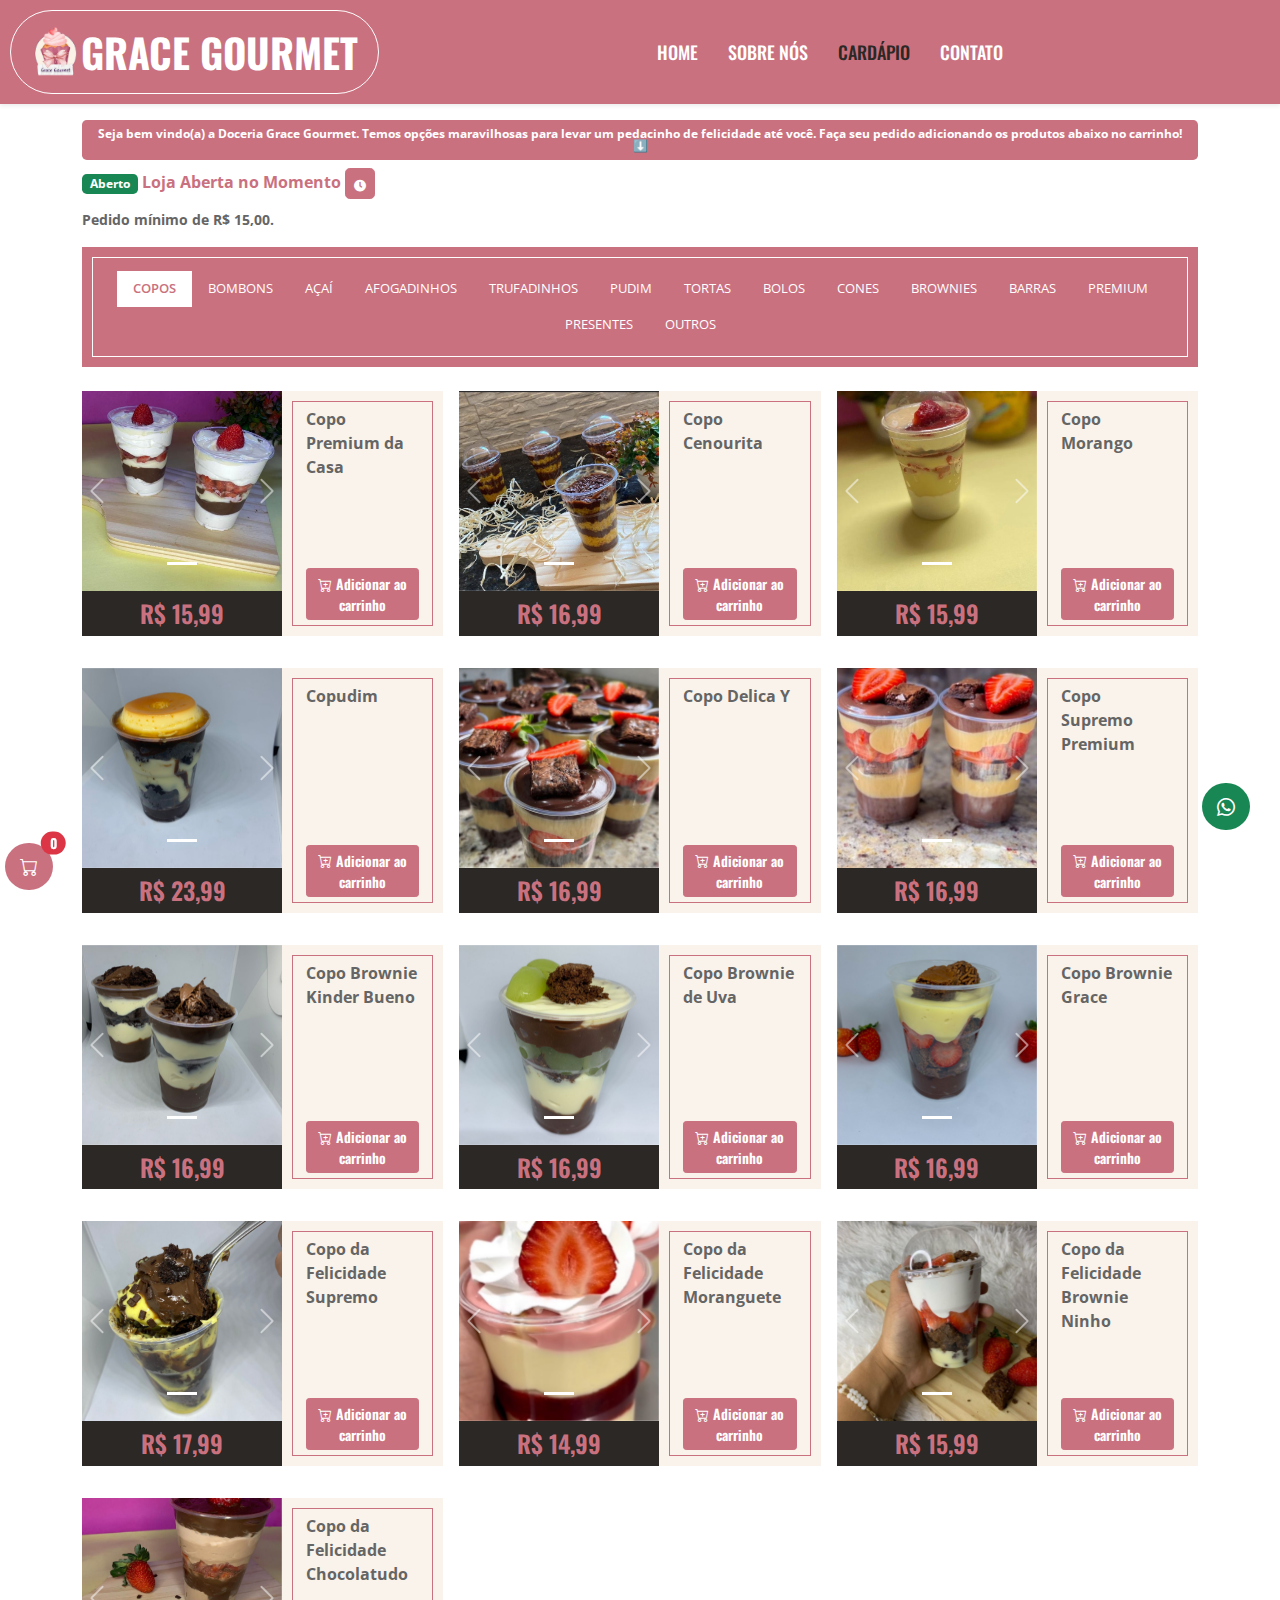
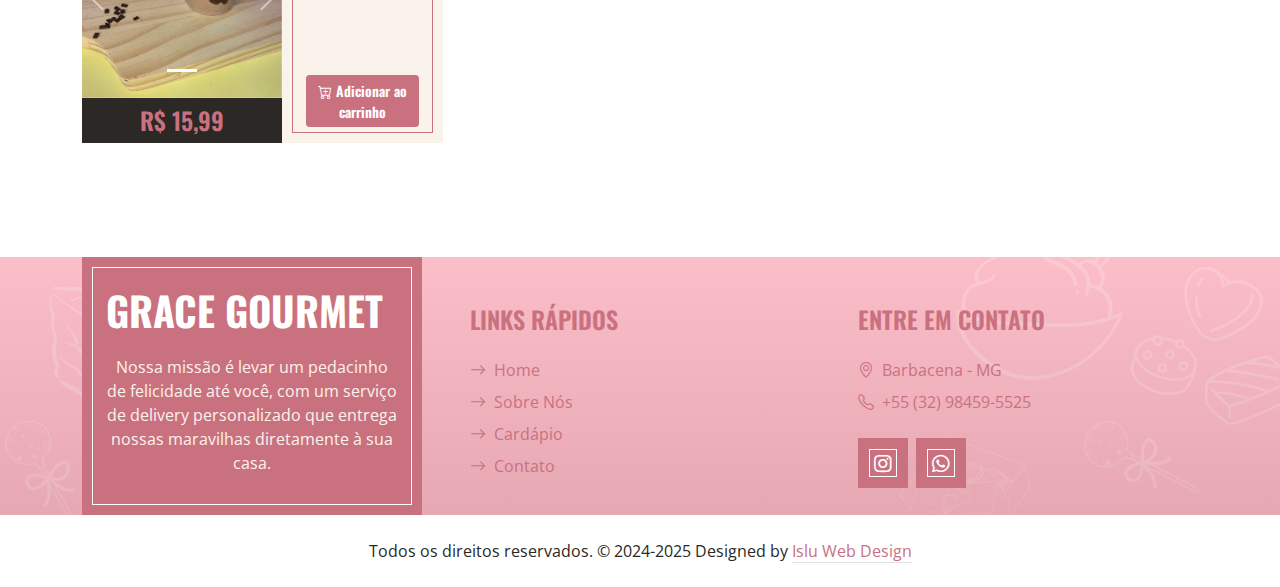
<file: menu.html>
<!DOCTYPE html>
<html lang="pt-br">

<head>
    <meta charset="utf-8">
    <title>Grace Gourmet</title>
    <meta content="width=device-width, initial-scale=1.0" name="viewport">
    <meta name="keywords" content="Grace Gourmet, Doces, Confeitaria, Barbacena, Delivery, Doces Personalizados, Bolos, Tortas, Copos da Felicidade, Brownie, Bombom, Trufa, Islu Web Design">
    <meta content="Delivery Personalizado Grace Gourmet - ISLU Web Design" name="description">
    <meta property="og:image" content="img/logo_grace.png">
    <meta property="og:image:secure_url" content="img/logo_grace.png">
    <meta property="og:image:type" content="image/png">
    <meta property="og:image:width" content="800">
    <meta property="og:image:height" content="600">
    <meta property="og:image:alt" content="Grace Gourmet">
    <meta property="og:title" content="Grace Gourmet">
    <meta name="author" content="ISLU Web Design">

    <!-- Favicon -->
    <link href="img/logo_grace.png" rel="icon">

    <!-- Google Web Fonts -->
    <link rel="preconnect" href="https://fonts.googleapis.com">
    <link rel="preconnect" href="https://fonts.gstatic.com" crossorigin>
    <link href="https://fonts.googleapis.com/css2?family=Open+Sans:wght@400;600&family=Oswald:wght@500;600;700&family=Pacifico&display=swap" rel="stylesheet"> 

    <!-- Icon Font Stylesheet -->
    <link href="https://cdnjs.cloudflare.com/ajax/libs/font-awesome/5.10.0/css/all.min.css" rel="stylesheet">
    <link href="https://cdn.jsdelivr.net/npm/bootstrap-icons@1.4.1/font/bootstrap-icons.css" rel="stylesheet">

    <!-- Libraries Stylesheet -->
    <link href="lib/owlcarousel/assets/owl.carousel.min.css" rel="stylesheet">

    <!-- Customized Bootstrap Stylesheet -->
    <link href="css/bootstrap.min.css" rel="stylesheet">

    <!-- Template Stylesheet -->
    <link href="css/style.css" rel="stylesheet">
</head>

<body> 
    <!-- Navbar Start -->
    <nav class="navbar navbar-expand-lg bg-primary navbar-dark shadow-sm py-3 py-lg-0 px-3 px-lg-0">
        <a href="index.html" class="navbar-brand bg-primary d-inline-flex align-items-center justify-content-center py-3 logo-nav">  <!-- d-lg-none -->
            <img src="img/logo_grace.png" alt="Logo" style="width: 50px;">
            <h1 class="m-0 text-uppercase text-white">
                <!-- <i class="fa fa-birthday-cake fs-1 text-primary me-3"></i> -->
                Grace Gourmet
            </h1>
        </a>
        <button class="navbar-toggler" type="button" data-bs-toggle="collapse" data-bs-target="#navbarCollapse">
            <span class="navbar-toggler-icon"></span>
        </button>
        <div class="collapse navbar-collapse" id="navbarCollapse">
            <div class="navbar-nav ms-auto mx-lg-auto py-0">
                <a href="index.html" class="nav-item nav-link ">Home</a>
                <a href="about.html" class="nav-item nav-link">Sobre Nós</a>
                <a href="menu.html" class="nav-item nav-link active">Cardápio</a>
                <a href="contact.html" class="nav-item nav-link">Contato</a> 
            </div> 
        </div>
    </nav>
    <!-- Navbar End --> 

    <!-- Button WhatsApp -->  
    <a type="button" class="btn btn-success btn-lg btn-whatsapp" href="https://wa.link/m60xr7" target="_blank">
        <i class="bi bi-whatsapp"></i>
    </a>
    <!-- Button WhatsApp End -->

    <!-- Button Checkout -->  
    <button type="button" class="btn btn-primary btn-lg btn-checkout" data-bs-toggle="modal" data-bs-target="#checkoutModal">
        <i class="bi bi-cart"></i>
        <span class="position-absolute top-0 start-100 translate-middle badge rounded-pill bg-danger" id="carrinho-contagem">
            0
            <span class="visually-hidden">Produtos</span>
        </span>
    </button>
    <!-- Button Checkout End -->

    <!-- Modal Checkout Start-->
    <div class="modal right fade" id="checkoutModal" tabindex="-1" role="dialog" aria-labelledby="checkoutModalLabel" aria-hidden="true">
        <div class="modal-dialog modal-dialog-scrollable" role="document">
            <div class="modal-content">
                <div class="modal-header">
                    <h5 class="modal-title" id="checkoutModalLabel">Carrinho</h5>
                    <button type="button" class="btn-close" data-bs-dismiss="modal" aria-label="Close"></button>
                </div>
                <div class="modal-body">

                    <div class="row clearflix dados-pedido">
                        <h6>Cliente</h6>
                        <div class="mb-3 col-12">
                            <label for="nome" class="form-label">Nome</label>
                            <input type="text" class="form-control" id="nome" placeholder="Nome Completo" required>
                        </div>

                        <h6>Endereço de Entrega</h6>
                        <div class="col-5">
                            <label for="cidade" class="form-label">Cidade</label>
                            <input type="text" class="form-control" id="cidade" placeholder="Cidade de MG" required>
                        </div>

                        <div class="col-5">
                            <label for="rua" class="form-label">Rua</label>
                            <input type="text" class="form-control" id="rua" placeholder="Rua" required>
                        </div>
                        
                        <div class="col-2">
                            <label for="numero" class="form-label">Nº</label>
                            <input type="number" class="form-control" id="numero" required>
                        </div>
                        
                        <div class="mb-3 col-12">
                            <label for="complemento" class="form-label">Complemento</label>
                            <input type="text" class="form-control" id="complemento">
                        </div>
                    </div>

                    <h6>Produtos</h6>

                    <table class="table">
                        <thead>
                            <tr>
                                <th>Produto</th>
                                <th>Preço Un</th>
                                <th style="text-center">Qtd</th> 
                                <th></th>
                            </tr>
                        </thead>
                        <tbody id="carrinho-tbody"> 
                        </tbody>
                        <tfoot>
                            <tr>
                                <td></td>
                                <td></td> 
                                <td><b>Total: </b></td>
                                <td class="valor-total-pedido">R$ 00,00</td>
                            </tr>
                        </tfoot>
                    </table>
                    
                </div>

                <div class="modal-footer">
                    <div class="d-flex justify-content-between">
                        <button class="btn btn-outline-primary" data-bs-dismiss="modal">
                            <i class="bi bi-arrow-left"></i>
                            Continuar Comprando
                        </button>
                        <button class="btn btn-success" onclick="enviarPedido()" id="btn-realizar-pedido">
                            Realizar Pedido
                            <i class="fab fa-whatsapp ml-2"></i>
                        </button>
                    </div>
                </div>
            </div>
        </div>
    </div>
    <!-- Modal Checkout End -->

    <!-- Modal Horario Funcionamento Start-->
    <div class="modal center fade" id="horarioFuncModal" tabindex="-1" role="dialog" aria-labelledby="horarioFuncModalLabel" aria-hidden="true">
        <div class="modal-dialog" role="document">
            <div class="modal-content">
                <div class="modal-header">
                    <h5 class="modal-title" id="horarioFuncModalLabel">Horário de Funcionamento</h5>
                    <button type="button" class="btn-close" data-bs-dismiss="modal" aria-label="Close"></button>
                </div>
                <div class="modal-body">
                    <table class="table table-text-right">
                        <thead>
                            <tr>
                                <th>Dia</th>
                                <th>Horário</th>
                            </tr>
                        </thead>
                        <tbody>
                            <tr>
                                <td>Segunda-feira</td>
                                <td>07:00 - 23:30</td>
                            </tr>
                            <tr>
                                <td>Terça-feira</td>
                                <td>18:00 - 23:00</td>
                            </tr>
                            <tr>
                                <td>Quarta-feira</td>
                                <td>18:00 - 23:00</td>
                            </tr>
                            <tr>
                                <td>Quinta-feira</td>
                                <td>18:00 - 23:00</td>
                            </tr>
                            <tr>
                                <td>Sexta-feira</td>
                                <td>18:00 - 23:00</td>
                            </tr>
                            <tr>
                                <td>Sábado</td>
                                <td>07:00 - 23:30</td>
                            </tr>
                            <tr>
                                <td>Domingo</td>
                                <td>07:00 - 23:30</td>
                            </tr>
                        </tbody>
                    </table>
                </div>
            </div>
        </div>
    </div>
    <!-- Modal Horario Funcionamento End -->

    <!-- Products Start -->
    <div class="container-fluid about py-3">
        <div class="container">
            <div class=" position-relative mx-auto mb-3">
                <span class="badge bg-primary p-2 rounded-3 mb-2 inicio-menu">
                    Seja bem vindo(a) a Doceria Grace Gourmet. Temos opções maravilhosas para levar um pedacinho de felicidade até você. Faça seu pedido adicionando os produtos abaixo no carrinho! ⬇️
                </span>
                <p class="text-primary fw-bold mb-2 horario-func"> 
                </p>
                <small>
                    <b>Pedido mínimo de R$ 15,00.</b>
                </small>

            </div>
            <div class="tab-class text-center w-100">
                <ul class="nav nav-pills d-inline-flex justify-content-center bg-primary text-uppercase border-inner p-4 mb-3" id="categorias">
                </ul>
                <div class="tab-content w-100" id="produtos">
                </div>
            </div>
        </div>
    </div>
    <!-- Products End -->

    <!-- Footer Start -->
    <div class="container-fluid bg-img text-secondary" style="margin-top:90px;">
        <div class="container">
            <div class="row gx-5">
                <div class="col-lg-4 col-md-6">
                    <div class="d-flex flex-column align-items-center justify-content-center text-center h-100 bg-primary border-inner p-4">
                        <a href="index.html" class="navbar-brand">
                            <h1 class="m-0 text-uppercase text-white">Grace Gourmet</h1>
                        </a>
                        <p class="mt-3">Nossa missão é levar um pedacinho de felicidade até você, com um serviço de delivery personalizado que entrega nossas maravilhas diretamente à sua casa.</p>
                    </div>
                </div>
                <div class="col-lg-8 col-md-6">
                    <div class="row gx-5">
                        <div class="col-lg-6 col-6 pt-5 mb-2">
                            <h4 class="text-primary text-uppercase mb-4"> Links Rápidos</h4>
                            <div class="d-flex flex-column justify-content-start">
                                <a class="mb-2" href="index.html"><i class="bi bi-arrow-right text-primary me-2"></i>Home</a>
                                <a class="mb-2" href="about.html"><i class="bi bi-arrow-right text-primary me-2"></i>Sobre Nós</a>
                                <a class="mb-2" href="menu.html"><i class="bi bi-arrow-right text-primary me-2"></i>Cardápio</a>
                                <a class="mb-2" href="contact.html"><i class="bi bi-arrow-right text-primary me-2"></i>Contato</a> 
                            </div>
                        </div> 
                        <div class="col-lg-6 col-6 pt-5 mb-3 text-primary">
                            <h4 class="text-primary text-uppercase mb-4">Entre em Contato</h4>
                            <div class="d-flex mb-2">
                                <i class="bi bi-geo-alt me-2"></i>
                                <p class="mb-0">Barbacena - MG</p>
                            </div>
                            <!-- <div class="d-flex mb-2">
                                <i class="bi bi-envelope-open me-2"></i>
                                <p class="mb-0">email@example.com</p>
                            </div> -->
                            <div class="d-flex mb-2">
                                <i class="bi bi-telephone me-2"></i>
                                <p class="mb-0">+55 (32) 98459-5525</p>
                            </div>
                            <div class="d-flex mt-4">
                                <a class="btn btn-lg btn-primary btn-lg-square border-inner rounded-0 me-2" href="https://www.instagram.com/gracegourmet_7/" target="_blank"><i class="fab fa-instagram fw-normal"></i></a>
                                <!-- <a class="btn btn-lg btn-primary btn-lg-square border-inner rounded-0 me-2" href="#"><i class="fab fa-facebook-f fw-normal"></i></a> -->
                                <a class="btn btn-lg btn-primary btn-lg-square border-inner rounded-0 me-2" href="https://wa.link/m60xr7" target="_blank"><i class="fab fa-whatsapp fw-normal"></i></a>
                            </div>
                        </div>
                        
                    </div>
                </div>
            </div>
        </div>
    </div>
    <div class="container-fluid text-dark py-4 bg-light">
        <div class="container text-center">
            <p class="mb-0"> Todos os direitos reservados. &copy; 2024-2025 Designed by <a class="text-primary border-bottom" href="https://www.instagram.com/islu.webdesign/" target="_blank">Islu Web Design</a></p>
        </div>
    </div>
    <!-- Footer End -->


    <!-- Back to Top -->
    <a href="#" class="btn btn-primary border-inner py-3 fs-4 back-to-top"><i class="bi bi-arrow-up"></i></a>


    <!-- JavaScript Libraries -->
    <script src="https://code.jquery.com/jquery-3.4.1.min.js"></script>
    <script src="https://cdn.jsdelivr.net/npm/bootstrap@5.0.0/dist/js/bootstrap.bundle.min.js"></script>
    <script src="lib/easing/easing.min.js"></script>
    <script src="lib/waypoints/waypoints.min.js"></script>
    <script src="lib/counterup/counterup.min.js"></script>
    <script src="lib/owlcarousel/owl.carousel.min.js"></script>

    <!-- Template Javascript -->
    <script src="js/main.js"></script>
    <script src="js/produtos.js"></script>
    <script src="js/checkout.js"></script>
</body>

</html>
</file>
<file: css/style.css>
/********** Template CSS **********/
:root {
    /* --primary: #E88F2A; */
    --primary: #CA7180; 
    --secondary: #FAF3EB;
    --light: #FFFFFF;
    --dark: #2B2825;
}

.font-secondary {
    font-family: 'Pacifico', cursive;
}

h1,
h2,
.font-weight-bold {
    font-weight: 700 !important;
}

h3,
h4,
.font-weight-semi-bold {
    font-weight: 600 !important;
}

h5,
h6,
.font-weight-medium {
    font-weight: 500 !important;
}

.btn {
    font-family: 'Oswald', sans-serif;
    font-weight: 600;
    transition: .5s;
}

.btn-primary {
    color: #FFFFFF;
}

.border-inner {
    position: relative;
}

.border-inner * {
    position: relative;
    z-index: 1;
}

.border-inner::before {
    position: absolute;
    content: "";
    top: 10px;
    right: 10px;
    bottom: 10px;
    left: 10px;
    background: none;
    border: 1px solid var(--light);
    z-index: 0;
}
.border-inner-dark::before { 
    border: 1px solid var(--primary); 
}

.btn-square {
    width: 40px;
    height: 40px;
}

.btn-sm-square {
    width: 30px;
    height: 30px;
}

.btn-lg-square {
    width: 50px;
    height: 50px;
}

.btn-square,
.btn-sm-square,
.btn-lg-square {
    padding-left: 0;
    padding-right: 0;
    text-align: center;
}

.btn-cart{ 
    border: none;
    padding: 10px 15px;
    border-radius: 50px;
    font-size: 18px;
    transition: .5s;
    margin-right: 10px;
}

.back-to-top {
    position: fixed;
    display: none;
    right: 30px;
    bottom: 0;
    border-radius: 0;
    z-index: 99;
}

.navbar-dark .navbar-nav .nav-link {
    font-family: 'Oswald', sans-serif;
    padding: 30px 15px;
    font-size: 18px;
    font-weight: 500;
    text-transform: uppercase;
    color: var(--light);
    outline: none;
    transition: .5s;
}

.sticky-top.navbar-dark .navbar-nav .nav-link {
    padding: 20px 15px;
}

.navbar-dark .navbar-nav .nav-link:hover,
.navbar-dark .navbar-nav .nav-link.active {
    color: var(--dark);
}

@media (max-width: 991.98px) {
    .navbar-dark .navbar-nav .nav-link  {
        padding: 10px 0;
    }
}

.nav-pills .nav-link.active, .nav-pills .show>.nav-link {
    color: #CA7180 !important;
    font-weight: 600;
    background-color: #fff;
}

.nav-pills{
    font-size: smaller;
}

.logo-nav{
    padding: 0 20px; 
    border: 1px solid var(--light);
    border-radius: 50px;
    margin: 10px 0 10px 10px;
}

.hero-header {
    background: url(../img/capa.png) top right no-repeat;
    background-size: cover;
    /* alinhar background ao bottom */
    background-position: center bottom;

}

.btn-play {
    position: relative;
    display: block;
    box-sizing: content-box;
    width: 16px;
    height: 26px;
    border-radius: 100%;
    border: none;
    outline: none !important;
    padding: 18px 20px 20px 28px;
    background: #FFFFFF;
}

.btn-play:before {
    content: "";
    position: absolute;
    z-index: 0;
    left: 50%;
    top: 50%;
    transform: translateX(-50%) translateY(-50%);
    display: block;
    width: 60px;
    height: 60px;
    background: #FFFFFF;
    border-radius: 100%;
    animation: pulse-border 1500ms ease-out infinite;
}

.btn-play:after {
    content: "";
    position: absolute;
    z-index: 1;
    left: 50%;
    top: 50%;
    transform: translateX(-50%) translateY(-50%);
    display: block;
    width: 60px;
    height: 60px;
    background: #FFFFFF;
    border-radius: 100%;
    transition: all 200ms;
}

.btn-play span {
    display: block;
    position: relative;
    z-index: 3;
    width: 0;
    height: 0;
    left: -1px;
    border-left: 16px solid var(--primary);
    border-top: 11px solid transparent;
    border-bottom: 11px solid transparent;
}

@keyframes pulse-border {
    0% {
        transform: translateX(-50%) translateY(-50%) translateZ(0) scale(1);
        opacity: 1;
    }

    100% {
        transform: translateX(-50%) translateY(-50%) translateZ(0) scale(2);
        opacity: 0;
    }
}

.modal-dialog-scrollable {
    height: calc(100% - 0rem) !important;
}

.modal-footer div{
    width: -webkit-fill-available;
}

#videoModal .modal-dialog {
    position: relative;
    max-width: 800px;
    margin: 60px auto 0 auto;
}

#videoModal .modal-body {
    position: relative;
    padding: 0px;
}

#videoModal .close {
    position: absolute;
    width: 30px;
    height: 30px;
    right: 0px;
    top: -30px;
    z-index: 999;
    font-size: 30px;
    font-weight: normal;
    color: #FFFFFF;
    background: #000000;
    opacity: 1;
}

.section-title::before {
    position: absolute;
    content: "";
    width: 60px;
    height: 10px;
    left: 50%;
    bottom: 0;
    margin-left: -30px;
    background: var(--primary);
}

.section-title::after {
    position: absolute;
    content: "";
    width: 180px;
    height: 2px;
    left: 50%;
    bottom: 4px;
    margin-left: -90px;
    background: var(--primary);
}

.service::after,
.contact::after {
    position: absolute;
    content: "";
    width: 100%;
    height: calc(100% - 45px);
    top: 135px;
    left: 0;
    /* background: linear-gradient(rgba(43, 40, 37, .9), rgba(43, 40, 37, .9)), url(../img/service.jpg) center center no-repeat; */
    background: linear-gradient(rgba(43, 40, 37, .9), rgba(43, 40, 37, .9)), url(../img/service.jpg) center center no-repeat;
    background-size: cover;
    z-index: -1;
}

.contact::after {
    background: linear-gradient(rgba(255, 255, 255, 0.1), rgba(255, 255, 255, 0.1)), url(../img/bg.png) center center no-repeat;
    background-size: cover;
}

.bg-offer {
    background: linear-gradient(rgba(43, 40, 37, .9), rgba(43, 40, 37, .9)), url(../img/offer.jpg) center center no-repeat;
    background-size: cover;
}

.team-item img {
    transition: .5s;
}

.team-item:hover img {
    transform: scale(1.1);
    filter: blur(5px)
}

.team-item .team-overlay {
    transition: .5s;
    opacity: 0;
}

.team-item:hover .team-overlay {
    opacity: 1;
}

.testimonial-carousel .owl-dots {
    height: 45px;
    margin-top: 30px;
    display: flex;
    align-items: flex-end;
    justify-content: center;
}

.testimonial-carousel .owl-dot {
    position: relative;
    display: inline-block;
    margin: 0 2px;
    width: 10px;
    height: 25px;
    background: #DDDDDD;
    transition: .5s;
}

.testimonial-carousel .owl-dot.active {
    height: 45px;
    background: var(--primary);
}

.testimonial-carousel .owl-item .testimonial-item {
    opacity: .1;
    transition: .5s;
}

.testimonial-carousel .owl-item.center .testimonial-item {
    opacity: 1;
}

.bg-img {
    background: linear-gradient(rgba(255, 255, 255, 0.1), rgba(43, 40, 37, .1)), url(../img/bg.png) center center no-repeat;
    background-size: cover;
}

.modal.right .modal-dialog {
    position: absolute;
    top: 0;
    right: 0;
    margin: 0;
}
.modal.right .modal-content {
    height: 100vh;
    border: 0;
}

td{
    text-align: center;
}

.qtd-produto{
    display: flex;
    justify-content: center;  
    margin-top: 5px;
    gap:2px;
}

.valor-un{ 
    font-weight: 600; 
    width: 100px;
}

.qtd-produto input{
    width: 50px;
    text-align: center;
}

.tab-content>.active {
    display: flex;
}

.fixed-size {
    width: 200px;
    height: 200px;
    object-fit: cover; /* Ajusta a imagem para cobrir o contêiner mantendo a proporção */
}

.carousel-inner {
    width: 200px; /* Largura fixa para o contêiner do carrossel */
    height: 200px; /* Altura fixa para o contêiner do carrossel */
}

.btn-checkout { 
    border: none;
    padding: 10px 15px;
    border-radius: 50px;
    font-size: 18px;
    transition: .5s; 
    position: fixed;
    bottom: 10px;
    left: 5px;
    z-index: 99;
}

.btn-whatsapp { 
    border: none;
    padding: 10px 15px;
    border-radius: 50px;
    font-size: 18px;
    transition: .5s; 
    position: fixed;
    bottom: 70px;
    right: 30px;
    z-index: 99;
}

tbody tr td{
    border:none !important;
}

.btn-incrementar,
.btn-decrementar { 
    border: none;  
    font-size: 18px;
    transition: .5s;   
}

.input-quantidade{ 
    text-align: center; 
}

.btn-remover{  
    border-radius: 50%;
    font-size: 15px;
    transition: .5s;   
}

.text-shadow{
    text-shadow: 2px 2px 4px #000000;
}

.about-capa{
    object-position: right bottom;
    object-fit: cover; 
}

.table-text-right thead th, .table-text-right tbody td {
    text-align: left;
}

.inicio-menu{ 
    white-space: normal;
}

.tab-content{
    width: 100%;
}
</file>
